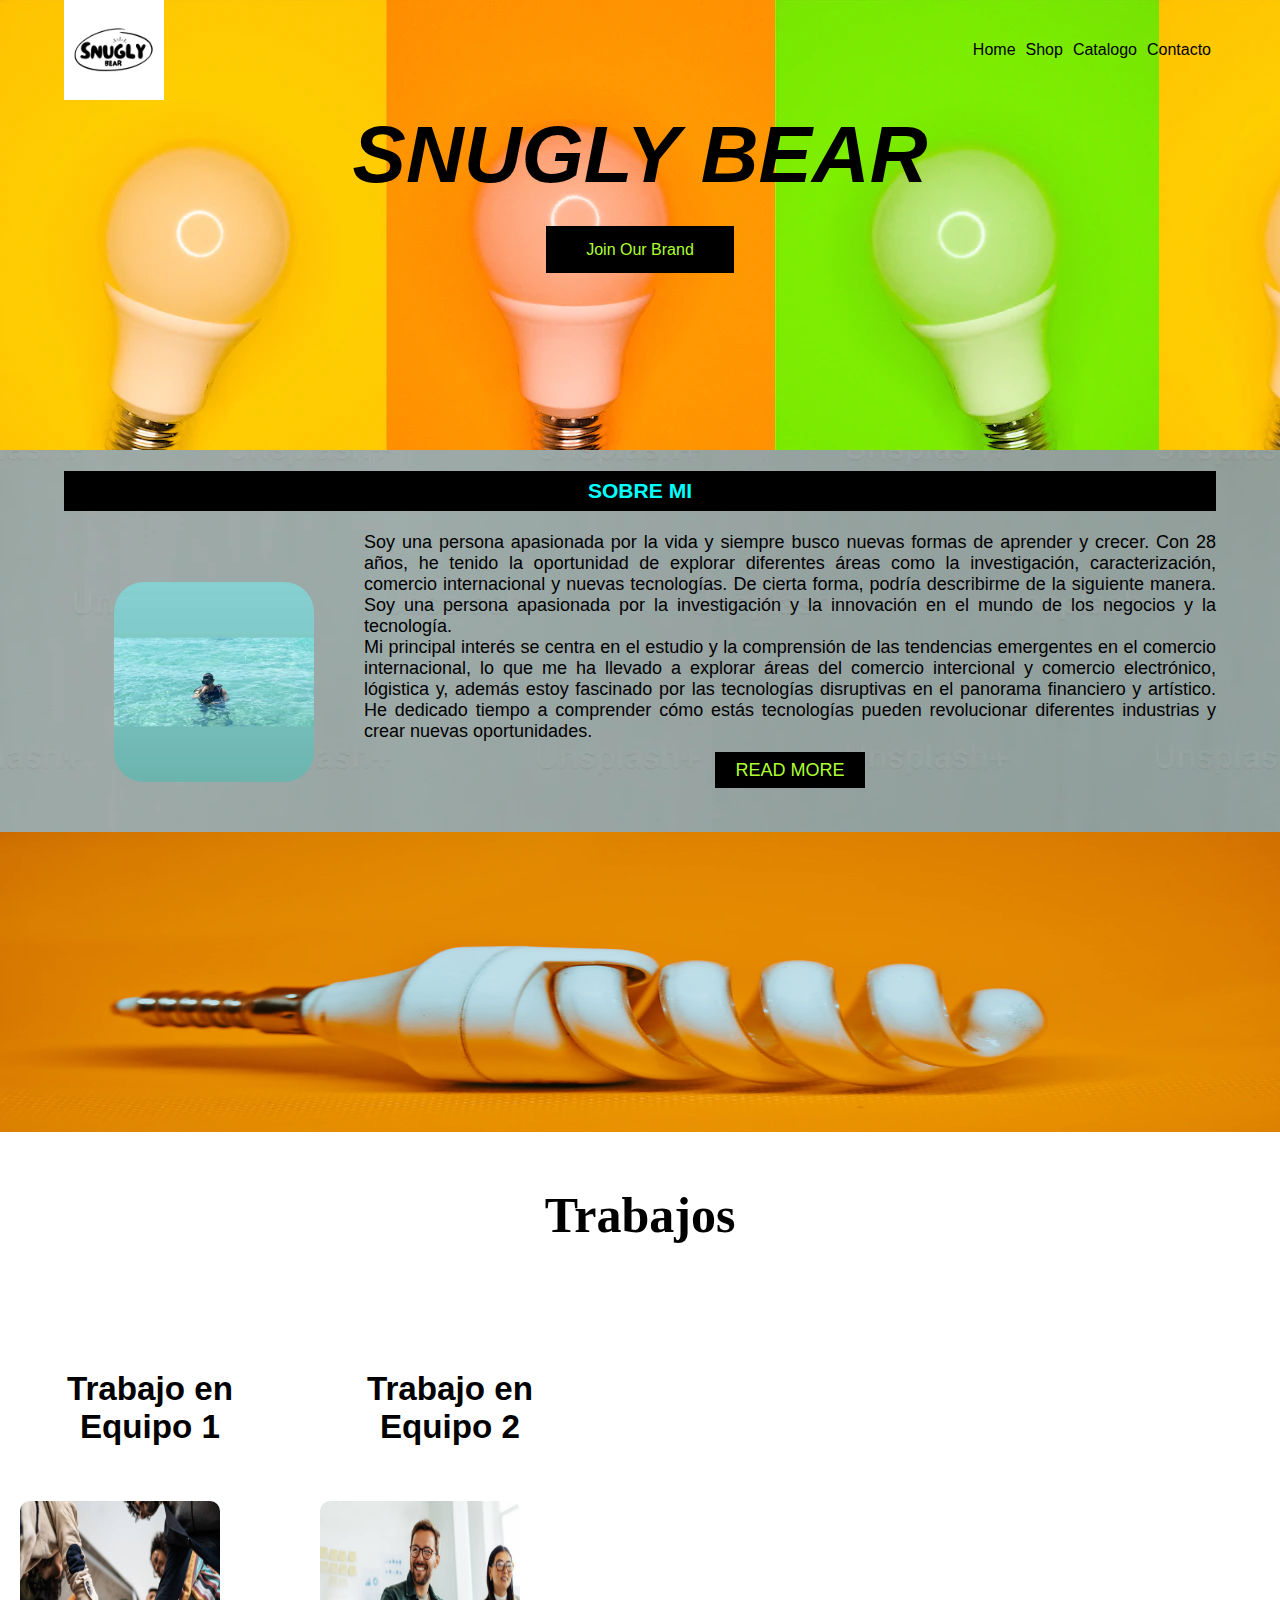
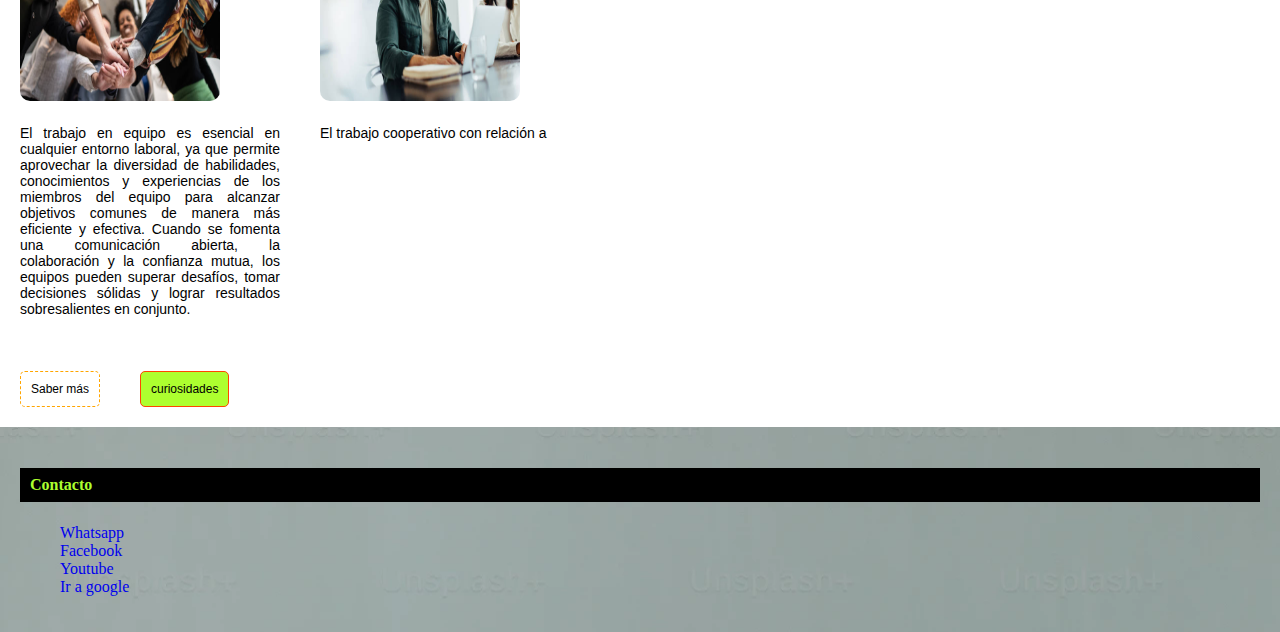
<file: index.html>
<!DOCTYPE html>
<html lang="es">
<head>
    <meta charset="UTF-8">
    <meta name="viewport" content="width=device-width, initial-scale=1.0">
    <title>index.html</title>
    <link rel="stylesheet" href="styles.css">
    <script src="script.js"></script>
</head>

<body>

    <!--ENCABEZADO-->

    <header><!--encabezado de mi pagina: etiqueta semantica-->
        <div class="contenedor">
            <div class="menu">
                <img src="img/logo-snuglybear.webp" height="100px" width="100px" alt="Logo_snugly_bear">
                <nav><!--contiene enlaces html o de otras páginas: etiqueta seantica-->
                    <ul class="menu-pagina">
                        <li><a href="#home">Home</a></li>
                        <li><a href="#shop">Shop</a></li>
                        <li><a href="#catalogo">Catalogo</a></li>
                        <li><a href="#contacto">Contacto</a></li>
                    </ul>
                </nav>
            </div>
        </div>
        <div class="titular">
            <h1>SNUGLY BEAR</h1>
            <a href="">Join Our Brand</a>
        </div>
    </header>

    <!--CENTRO/MAIN contenido principal de la web-->

    <main>

        <!--1 section: SOBRE MI-->

        <section id="tarjetas"> <!--información personal-->
            <div class="contenedor"><!--contenedor-->
                <div class="contenedor-tarjetas">
                    <div class="tarjeta">
                        <h3>SOBRE MI</h3>
                        <img src="imagenes/Foto-personal.jpg" height="200px" width="200px" alt="">
                        <p class="parrafo-1">Soy una persona apasionada por la vida y siempre busco nuevas formas de aprender y crecer. Con 28 años, he tenido la oportunidad de explorar diferentes áreas como la investigación, caracterización, comercio internacional y nuevas tecnologías. De cierta forma, podría describirme de la siguiente manera. Soy una persona apasionada por la investigación y la innovación en el mundo de los negocios y la tecnología. <br> Mi principal interés  se centra en el estudio y la comprensión de las tendencias emergentes en el comercio internacional, lo que me ha llevado a explorar áreas del comercio intercional y comercio electrónico, lógistica y, además estoy fascinado por las tecnologías disruptivas en el panorama financiero y artístico. He dedicado tiempo a comprender cómo estás tecnologías pueden revolucionar diferentes industrias y crear nuevas oportunidades. </p>
                        <a href="paginas/pagina1.html">READ MORE</a>
                    </div>
                </div>
            </div>
        </section>

        <!--2 section: BANNER-->

        <section id="shop">
            <div>
                <img src="img/banner1.webp" height="300px" width="100%" alt="">
            </div>
        </section>

        <!--3 section: TRABAJO-->

        <section id="catalogo">
            <h3 class="titulo">Trabajos</h3>
            <div class="trabajo-en-equipo-1">
                <h5 class="titulo1">Trabajo en Equipo 1</h5>
                <img src="img/Trabajo cooperativo.jpg" height="200px" width="200px" alt="trabajo-cooperativo">
                <p class="parrafo1">El trabajo en equipo es esencial en cualquier entorno laboral, ya que permite aprovechar la diversidad de habilidades, conocimientos y experiencias de los miembros del equipo para alcanzar objetivos comunes de manera más eficiente y efectiva. Cuando se fomenta una comunicación abierta, la colaboración y la confianza mutua, los equipos pueden superar desafíos, tomar decisiones sólidas y lograr resultados sobresalientes en conjunto.</p>
            </div>

            <div class="trabajo-en-equito-2">
                <h5 class="titulo2">Trabajo en Equipo 2</h5>
                <img src="img/Trabajo cooperativo-1.jpg" height="200px" width="200px" alt="trabajo-cooperativo-2">
                <p class="parrafo2"> El trabajo cooperativo con relación a</p>
            </div>
        </section>
        
        <!--4 section BOTONES-->

        <section id="botones">
            <div class="button">Saber más</div>
            <div class="button-curiosidades">curiosidades</div>
        </section>

    </main>

    <!--PIE DE PÁGINA-->

    <footer id="footer">
        <div class="contacto">
            <h4 class="fuente-oscura">Contacto</h4>
        </div>
        <span>
            <ul>
                <li><a href="https://wa.me/+3505429110">Whatsapp</a></li>
                <li><a href="https://www.facebook.com/Chdavid11/">Facebook</a></li>
                <li><a href="https://www.youtube.com">Youtube</a></li>
                <li><a href="https://www.google.com">Ir a google</a></li>
            </ul>
        </span>
    </footer>
</body>
</html>
</file>
<file: styles.css>
*{/* el * modifica todo el contenido */
    box-sizing: border-box; 
    -webkit-font-smoothing: inherit;
}

body {
    margin: 0;
    padding: 0;
}

/*ESTILOS GENERALES*/

.fuente-clara {
    color: #eeeeee;
}

.fuente-oscura {
    color: black;
}

.fuente-acento {
    color: yellow;
}

/*ENCABEZADO*/ 

.contenedor {
    width: 90%;
    max-width: 1280%;
    margin: auto;

}

li {
    list-style: none;
}

a {
    text-decoration: none;
}

header {
    background-size: cover;
    background: url(img/banner.webp);
    font-family: 'Segoe UI', Tahoma, Geneva, Verdana, sans-serif;
    height: 50vh;
}

.menu {
    display: flex;
    align-items: center;
    justify-content:  space-between;
}

.header menu img {
    background-clip: border-box;
    border-radius: 10px;
}

header ul {
    display: flex;
}

header ul li {
    margin: 0 5px;
}

header ul li a {
    color: #000000;
}

nav a:hover {
    color: #eeeeee;
}

.titular {
    text-align: center;
    margin-top: 1vh;
    color: #000000;
}

header div h1 {
    font-size: 80px;
    font-style: italic;
    width: 100%;
    margin: auto;
    margin-bottom: 40px;
}

.titular a {
    background-color: #000000;
    color: greenyellow;
    padding: 15px 40px;
}

/* CENTRO/MAIN */

main {  
    font-size: 'Segoe UI', Tahoma, Geneva, Verdana, sans-serif;
    font-size: 12px;
}

/*1 section: SOBRE MI*/

#tarjetas {  
    margin-bottom: 100px;
    background-size: cover;
    background: url(img/Fondo\ main.webp);
    font-family: 'Segoe UI', Tahoma, Geneva, Verdana, sans-serif;
    height: -50vh;
    margin: 0px;
}

.contenedor-tarjetas { 
    display: flex;
    justify-content: center;
}

.tarjeta {
    font-size: 18px;
    text-align: center;
    position: relative;
}

.tarjeta h3 { 
    background-color: #000000;
    color: aqua;
    padding: 8px 20px;
}

.tarjeta img { 
    margin: 50px;
    float: left;
    background-clip: border-box;
    border-radius: 30px;
}
.tarjeta p {
    font-size: 18px;
    text-align: justify;
    clear: right;
}

.tarjeta a {
    background-color: #000000;
    color: greenyellow;
    padding: 8px 20px 8px 20px;
}
/*2 section: BANNER*/


/*3 section: TRABAJO*/

.titulo { 
    font-size: 50px;
    text-align: center;
}

.trabajo-en-equipo-1 {
    font-size: 40px;
    padding: 20px;
    width: 300px;
    text-align: justify;
    float: left;
}

.titulo1 {
    text-align: center;
    font-family: 'Segoe UI', Tahoma, Geneva, Verdana, sans-serif;
}

.trabajo-en-equipo-1 img {
    border-top-left-radius: 10px;
    border-top-right-radius: 10px;
    border-bottom-right-radius: 10px;
    border-bottom-left-radius: 10px;
}

.parrafo1 {
    font-size: 14px;
    font-family: 'Segoe UI', Tahoma, Geneva, Verdana, sans-serif;
}

.trabajo-en-equito-2 {
    font-size: 40px;
    padding: 20px;
    width: 300px;
    text-align: justify;
    float: left;
}

.titulo2 {
    text-align: center;
    font-family: 'Segoe UI', Tahoma, Geneva, Verdana, sans-serif;
}

.trabajo-en-equito-2 img {
    border-top-left-radius: 10px;
    border-top-right-radius: 10px;
    border-bottom-right-radius: 10px;
    border-bottom-left-radius: 10px;
}

.parrafo2 {
    font-size: 14px;
    font-family: 'Segoe UI', Tahoma, Geneva, Verdana, sans-serif;
}

/* 4 section: BOTONES*/

#botones {
    display: flex;
    float: left;
    clear: both;
}
.button {
    color: black;
    font-family: 'Segoe UI', Tahoma, Geneva, Verdana, sans-serif;
    background-color: white;
    padding: 10px;
    cursor: pointer;
    margin: 20px;
    background-clip: border-box;
    border: 1px dashed orange;
    border-radius:  5px;
}

.button-curiosidades {
    color: black;
    font-family: 'Segoe UI', Tahoma, Geneva, Verdana, sans-serif;
    background-color: greenyellow;
    padding: 10px;
    cursor: pointer;
    margin: 20px;
    background-clip: border-box;
    border: 1px solid orangered;
    border-radius:  5px;
}

/* PIE DE PÁGINA*/

#footer {
    padding: 20px;
    background-size: cover;
    background: url(img/Fondo\ main.webp);
    clear: both;
}

.contacto h4 {
    background-color: #000000;
    color: greenyellow;
    padding: 8px 10px;
}

#footer ul li a:hover {
    background-color: rgb(7, 7, 7);
    color: rgb(40, 223, 55);
    padding: 3px 7px; 
}
</file>
